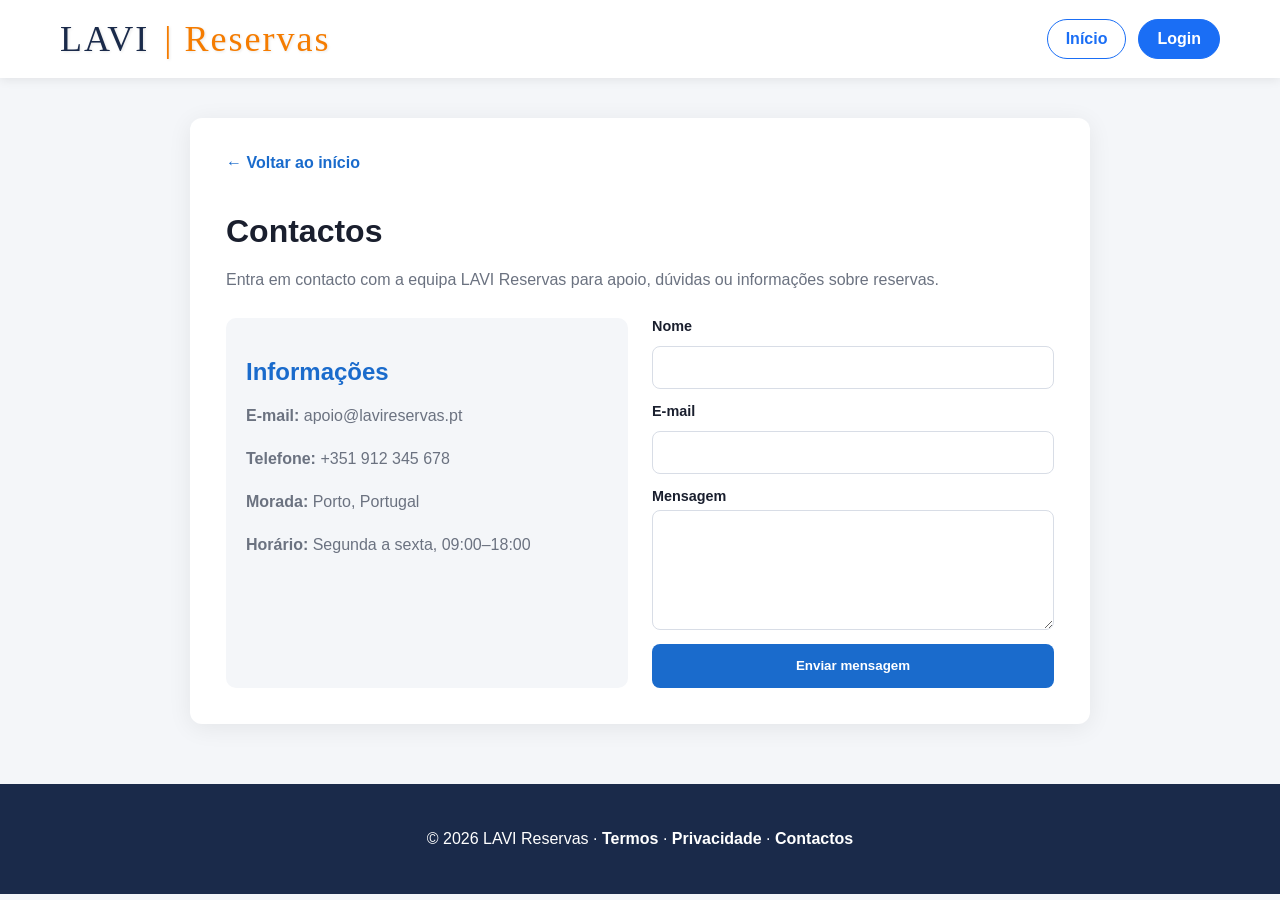
<file: contactos.html>
<!DOCTYPE html>
<html lang="pt">
<head>
  <meta charset="UTF-8">
  <meta name="viewport" content="width=device-width, initial-scale=1.0">
  <title>LAVI Reservas — Contactos</title>
  <link rel="stylesheet" href="styles/style.css">

  <style>
    body {
      background: #f4f6f9;
      color: #1a1f2e;
      font-family: Arial, sans-serif;
      margin: 0;
    }

    .contact-page {
      max-width: 900px;
      margin: 40px auto;
      background: white;
      padding: 36px;
      border-radius: 12px;
      box-shadow: 0 4px 24px rgba(0,0,0,0.07);
    }

    .contact-page h1 {
      margin-bottom: 10px;
    }

    .contact-page p {
      color: #6b7280;
      line-height: 1.7;
      margin-bottom: 20px;
    }

    .contact-grid {
      display: grid;
      grid-template-columns: 1fr 1fr;
      gap: 24px;
      margin-top: 24px;
    }

    .contact-info {
      background: #f4f6f9;
      padding: 20px;
      border-radius: 10px;
    }

    .contact-info h2 {
      margin-bottom: 12px;
      color: #1a6bcc;
    }

    .contact-info p {
      margin-bottom: 10px;
    }

    .contact-form {
      display: flex;
      flex-direction: column;
      gap: 14px;
    }

    .contact-form label {
      display: flex;
      flex-direction: column;
      gap: 6px;
      font-size: 0.9rem;
      font-weight: 600;
    }

    .contact-form input,
    .contact-form textarea {
      border: 1.5px solid #d8dde6;
      border-radius: 8px;
      padding: 12px;
      font-family: inherit;
      font-size: 0.95rem;
    }

    .contact-form textarea {
      min-height: 120px;
      resize: vertical;
    }

    .contact-form button {
      height: 44px;
      background: #1a6bcc;
      color: white;
      border: none;
      border-radius: 8px;
      font-weight: 700;
      cursor: pointer;
    }

    .contact-form button:hover {
      background: #155bb0;
    }

    .mensagem-contacto {
      display: none;
      margin-top: 14px;
      padding: 12px;
      border-radius: 8px;
      background: #dcfce7;
      color: #16a34a;
      font-weight: 600;
    }

    .mensagem-contacto.visivel {
      display: block;
    }

    .back-link {
      display: inline-block;
      margin-bottom: 20px;
      color: #1a6bcc;
      text-decoration: none;
      font-weight: 600;
    }

    .back-link:hover {
      text-decoration: underline;
    }

    @media (max-width: 768px) {
      .contact-grid {
        grid-template-columns: 1fr;
      }
    }
  </style>
</head>

<body>

  <header class="header">
    <div class="logo">LAVI <span>| Reservas</span></div>

    <nav class="nav">
      <a class="nav-btn" href="index.html">Início</a>
      <a class="nav-btn login-btn" href="login.html">Login</a>
    </nav>
  </header>

  <main class="contact-page">
    <a href="index.html" class="back-link">← Voltar ao início</a>

    <h1>Contactos</h1>
    <p>
      Entra em contacto com a equipa LAVI Reservas para apoio, dúvidas ou informações
      sobre reservas.
    </p>

    <div class="contact-grid">
      <div class="contact-info">
        <h2>Informações</h2>

        <p><strong>E-mail:</strong> apoio@lavireservas.pt</p>
        <p><strong>Telefone:</strong> +351 912 345 678</p>
        <p><strong>Morada:</strong> Porto, Portugal</p>
        <p><strong>Horário:</strong> Segunda a sexta, 09:00–18:00</p>
      </div>

      <form class="contact-form" id="contact-form">
        <label>
          Nome
          <input type="text" id="contact-nome" required>
        </label>

        <label>
          E-mail
          <input type="email" id="contact-email" required>
        </label>

        <label>
          Mensagem
          <textarea id="contact-mensagem" required></textarea>
        </label>

        <button type="submit">Enviar mensagem</button>

        <div class="mensagem-contacto" id="mensagem-contacto">
          Mensagem enviada com sucesso. A equipa LAVI responderá em breve.
        </div>
      </form>
    </div>
  </main>

  <footer>
    <p>
      © 2026 LAVI Reservas ·
      <a href="termos.html">Termos</a> ·
      <a href="privacidade.html">Privacidade</a> ·
      <a href="contactos.html">Contactos</a>
    </p>
  </footer>

  <script>
    document.getElementById('contact-form').addEventListener('submit', function(event) {
      event.preventDefault();

      document.getElementById('mensagem-contacto').classList.add('visivel');
      this.reset();
    });
  </script>

</body>
</html>
</file>
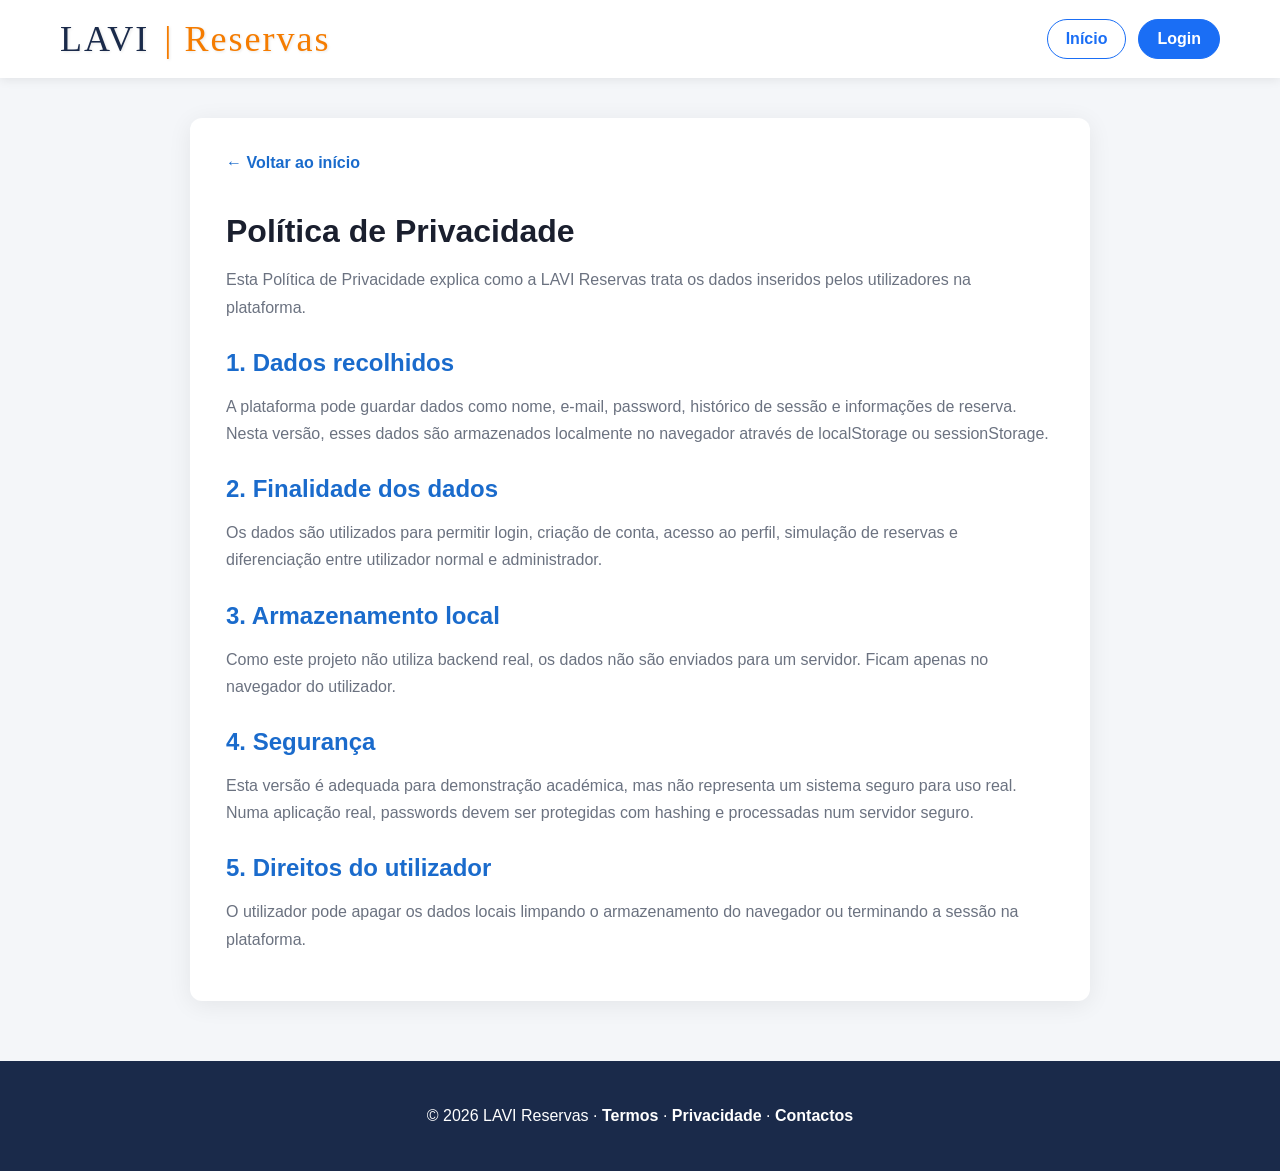
<file: privacidade.html>
<!DOCTYPE html>
<html lang="pt">
<head>
  <meta charset="UTF-8">
  <meta name="viewport" content="width=device-width, initial-scale=1.0">
  <title>LAVI Reservas — Privacidade</title>
  <link rel="stylesheet" href="styles/style.css">

  <style>
    body {
      background: #f4f6f9;
      color: #1a1f2e;
      font-family: Arial, sans-serif;
      margin: 0;
    }

    .legal-page {
      max-width: 900px;
      margin: 40px auto;
      background: white;
      padding: 36px;
      border-radius: 12px;
      box-shadow: 0 4px 24px rgba(0,0,0,0.07);
    }

    .legal-page h1 {
      margin-bottom: 16px;
    }

    .legal-page h2 {
      margin-top: 28px;
      margin-bottom: 10px;
      color: #1a6bcc;
    }

    .legal-page p {
      color: #6b7280;
      line-height: 1.7;
      margin-bottom: 12px;
    }

    .back-link {
      display: inline-block;
      margin-bottom: 20px;
      color: #1a6bcc;
      text-decoration: none;
      font-weight: 600;
    }

    .back-link:hover {
      text-decoration: underline;
    }
  </style>
</head>

<body>

  <header class="header">
    <div class="logo">LAVI <span>| Reservas</span></div>

    <nav class="nav">
      <a class="nav-btn" href="index.html">Início</a>
      <a class="nav-btn login-btn" href="login.html">Login</a>
    </nav>
  </header>

  <main class="legal-page">
    <a href="index.html" class="back-link">← Voltar ao início</a>

    <h1>Política de Privacidade</h1>

    <p>
      Esta Política de Privacidade explica como a LAVI Reservas trata os dados inseridos
      pelos utilizadores na plataforma.
    </p>

    <h2>1. Dados recolhidos</h2>
    <p>
      A plataforma pode guardar dados como nome, e-mail, password, histórico de sessão
      e informações de reserva. Nesta versão, esses dados são armazenados localmente no
      navegador através de localStorage ou sessionStorage.
    </p>

    <h2>2. Finalidade dos dados</h2>
    <p>
      Os dados são utilizados para permitir login, criação de conta, acesso ao perfil,
      simulação de reservas e diferenciação entre utilizador normal e administrador.
    </p>

    <h2>3. Armazenamento local</h2>
    <p>
      Como este projeto não utiliza backend real, os dados não são enviados para um servidor.
      Ficam apenas no navegador do utilizador.
    </p>

    <h2>4. Segurança</h2>
    <p>
      Esta versão é adequada para demonstração académica, mas não representa um sistema
      seguro para uso real. Numa aplicação real, passwords devem ser protegidas com hashing
      e processadas num servidor seguro.
    </p>

    <h2>5. Direitos do utilizador</h2>
    <p>
      O utilizador pode apagar os dados locais limpando o armazenamento do navegador ou
      terminando a sessão na plataforma.
    </p>
  </main>

  <footer>
    <p>
      © 2026 LAVI Reservas ·
      <a href="termos.html">Termos</a> ·
      <a href="privacidade.html">Privacidade</a> ·
      <a href="contactos.html">Contactos</a>
    </p>
  </footer>

</body>
</html>
</file>
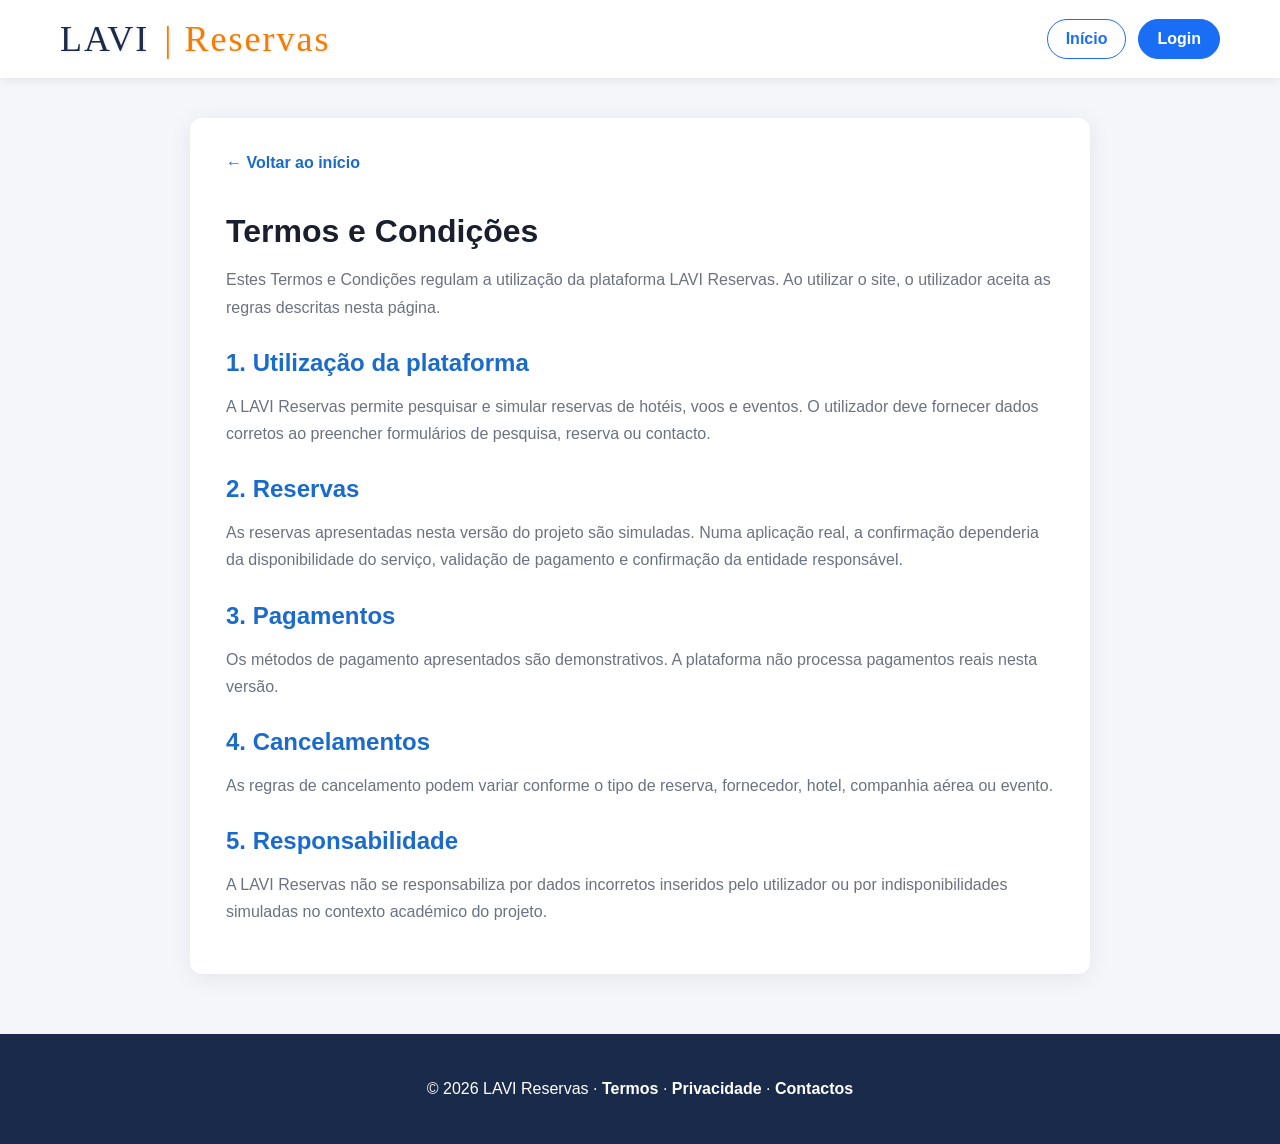
<file: termos.html>
<!DOCTYPE html>
<html lang="pt">
<head>
  <meta charset="UTF-8">
  <meta name="viewport" content="width=device-width, initial-scale=1.0">
  <title>LAVI Reservas — Termos</title>
  <link rel="stylesheet" href="styles/style.css">

  <style>
    body {
      background: #f4f6f9;
      color: #1a1f2e;
      font-family: Arial, sans-serif;
      margin: 0;
    }

    .legal-page {
      max-width: 900px;
      margin: 40px auto;
      background: white;
      padding: 36px;
      border-radius: 12px;
      box-shadow: 0 4px 24px rgba(0,0,0,0.07);
    }

    .legal-page h1 {
      margin-bottom: 16px;
    }

    .legal-page h2 {
      margin-top: 28px;
      margin-bottom: 10px;
      color: #1a6bcc;
    }

    .legal-page p {
      color: #6b7280;
      line-height: 1.7;
      margin-bottom: 12px;
    }

    .back-link {
      display: inline-block;
      margin-bottom: 20px;
      color: #1a6bcc;
      text-decoration: none;
      font-weight: 600;
    }

    .back-link:hover {
      text-decoration: underline;
    }
  </style>
</head>

<body>

  <header class="header">
    <div class="logo">LAVI <span>| Reservas</span></div>

    <nav class="nav">
      <a class="nav-btn" href="index.html">Início</a>
      <a class="nav-btn login-btn" href="login.html">Login</a>
    </nav>
  </header>

  <main class="legal-page">
    <a href="index.html" class="back-link">← Voltar ao início</a>

    <h1>Termos e Condições</h1>

    <p>
      Estes Termos e Condições regulam a utilização da plataforma LAVI Reservas.
      Ao utilizar o site, o utilizador aceita as regras descritas nesta página.
    </p>

    <h2>1. Utilização da plataforma</h2>
    <p>
      A LAVI Reservas permite pesquisar e simular reservas de hotéis, voos e eventos.
      O utilizador deve fornecer dados corretos ao preencher formulários de pesquisa,
      reserva ou contacto.
    </p>

    <h2>2. Reservas</h2>
    <p>
      As reservas apresentadas nesta versão do projeto são simuladas. Numa aplicação real,
      a confirmação dependeria da disponibilidade do serviço, validação de pagamento e
      confirmação da entidade responsável.
    </p>

    <h2>3. Pagamentos</h2>
    <p>
      Os métodos de pagamento apresentados são demonstrativos. A plataforma não processa
      pagamentos reais nesta versão.
    </p>

    <h2>4. Cancelamentos</h2>
    <p>
      As regras de cancelamento podem variar conforme o tipo de reserva, fornecedor,
      hotel, companhia aérea ou evento.
    </p>

    <h2>5. Responsabilidade</h2>
    <p>
      A LAVI Reservas não se responsabiliza por dados incorretos inseridos pelo utilizador
      ou por indisponibilidades simuladas no contexto académico do projeto.
    </p>
  </main>

  <footer>
    <p>
      © 2026 LAVI Reservas ·
      <a href="termos.html">Termos</a> ·
      <a href="privacidade.html">Privacidade</a> ·
      <a href="contactos.html">Contactos</a>
    </p>
  </footer>

</body>
</html>
</file>
<file: styles/style.css>
* {
  box-sizing: border-box;
}

body {
  margin: 0;
  font-family: Arial, sans-serif;
  background-color: #f4f4f4;
  color: #222;
}

.header {
  display: flex;
  justify-content: space-between;
  align-items: center;

  padding: 18px 60px;

  background: white;

  box-shadow: 0 2px 10px rgba(0,0,0,0.08);

  position: sticky;
  top: 0;

  z-index: 100;
}

#nav-auth {
  display: flex;
  align-items: center;
  gap: 12px;
}

.btn-nav-sair {
  padding: 7px 16px;
  border: none;
  border-radius: 7px;
  background: #dc2626;
  color: white;
  font-weight: 600;
  cursor: pointer;
  font-family: inherit;
}

.btn-nav-sair:hover {
  background: #b91c1c;
}

.logo span {
  color: #f57c00;
  font-size: inherit;
  font-weight: inherit;
  margin-left: 4px;
}

.autocomplete-container{

position:relative;

width:100%;

}

#sugestoes{

position:absolute;

top:100%;

left:0;

width:100%;

background:white;

border-radius:10px;

box-shadow:0 4px 12px rgba(0,0,0,0.12);

overflow:hidden;

z-index:1000;

}

.opcao{

padding:12px;

cursor:pointer;

transition:0.2s;

}

.opcao:hover{

background:#eef4ff;

}

.logo {

font-family: 'DM Serif Display', serif;

font-size: 36px;

color:#1a2a4a;

letter-spacing:2px;

text-shadow:
1px 1px 3px rgba(0,0,0,0.1);

}

.nav {
  display: flex;
  gap: 12px;
  align-items: center;
}

.nav-btn {
  text-decoration: none;
  color: #1a6ef5;
  background-color: white;

  padding: 10px 18px;
  border: 1px solid #1a6ef5;
  border-radius: 25px;

  font-weight: 600;
  transition: 0.3s;
}

.nav-btn:hover {
  background-color: #1a6ef5;
  color: white;
  transform: translateY(-2px);
  box-shadow: 0 4px 12px rgba(26,110,245,0.25);
}

.login-btn {
  background-color: #1a6ef5;
  color: white;
}

.login-btn:hover {
  background-color: #1559c7;
}

.nav a:hover {
  text-decoration: underline;
}

.hero {
  position: relative;
  min-height: 380px;
  width: 100%;
  margin: 0;
  padding: 40px 20px;

  display: flex;
  align-items: center;
  justify-content: center;
  text-align: center;

  color: white;
  border-radius: 16px;
  overflow: hidden;

  box-shadow: inset 0 0 0 4px #f57c00;
}

.hero-slide {
  position: absolute;
  inset: 0;

  background-size: cover;
  background-position: center;
  background-repeat: no-repeat;

  opacity: 0;
  transform: scale(1.03);
  transition: opacity 1s ease-in-out, transform 4s ease;
  z-index: 1;
}

.hero-slide.active {
  opacity: 1;
  transform: scale(1);
}

.hero-overlay {
  position: absolute;
  inset: 0;
  background: rgba(0, 0, 0, 0.45);
  z-index: 2;
}

.hero-content {
  position: relative;
  z-index: 3;
  max-width: 700px;
}

.hero h1 {
  font-size: 2.8rem;
  margin-bottom: 14px;
}

.hero p {
  font-size: 1.1rem;
  margin-bottom: 22px;
}

.hero-btn {
  display: inline-block;
  background-color: #f57c00;
  color: white;
  text-decoration: none;
  padding: 12px 22px;
  border-radius: 8px;
  font-weight: bold;
  transition: background-color 0.2s ease;
  margin-top: 20px;
}

.hero-btn:hover {
  background-color: #d96d00;
}

@keyframes fade{

from{

  opacity:0;

  transform:translateY(25px);

}

to{

  opacity:1;

  transform:translateY(0);

}

}

.hero h1 {

 font-size: 54px;

 margin-bottom: 15px;
}

.hero p {

 font-size: 20px;

 max-width: 600px;

 margin: auto;
}

.voos-destaque {
  padding: 40px 20px;
  background: #ffffff;
}

.pesquisa {
  max-width: 1100px;
  margin: -30px auto 40px;
  padding: 25px;

  background-color: white;
  border-radius: 18px;

  box-shadow: 0 5px 20px rgba(0,0,0,0.08);

  position: relative;
  z-index: 10;
}

.pesquisa h2 {
  margin-top: 0;
  margin-bottom: 20px;

  color: #1a2a4a;
}

.pesquisa form {
  display: grid;
  grid-template-columns: repeat(6, 1fr);
  gap: 15px;
  align-items: end;
}

.pesquisa label {
  display: flex;
  flex-direction: column;

  font-size: 14px;
  font-weight: bold;
  color: #333;
}

.pesquisa input,
.pesquisa select {
  margin-top: 6px;
  padding: 11px;

  border: 1px solid #ccc;
  border-radius: 8px;

  outline: none;
  transition: 0.3s;
}

.pesquisa input:focus,
.pesquisa select:focus {
  border-color: #1a6ef5;
  box-shadow: 0 0 10px rgba(26,110,245,0.25);
}

.pesquisa button {
  padding: 12px;

  background-color: #1a6ef5;
  color: white;

  border: none;
  border-radius: 8px;

  font-weight: bold;
  cursor: pointer;
  transition: 0.3s;
}

.pesquisa button:hover {
  background-color: #1559c7;
  transform: translateY(-2px);
  box-shadow: 0 5px 15px rgba(26,110,245,0.4);
}

label {
  display: flex;
  flex-direction: column;
  font-size: 14px;
  font-weight: bold;
}

input,
select {

  margin-top: 6px;

  padding: 10px;

  border: 1px solid #ccc;

  border-radius: 5px;

  transition: 0.3s;

  outline: none;
}

input:focus,
select:focus {

  border-color:#1a6ef5;

  box-shadow:

  0 0 10px rgba(26,110,245,0.25);
}

footer a {
  color: inherit;
  text-decoration: none;
  font-weight: 600;
}

footer a:hover {
  color: #1a6bcc;
  text-decoration: underline;
}

button {
  padding: 11px;
  background-color: #1a6ef5;
  color: white;
  border: none;
  border-radius: 5px;
  font-weight: bold;
  cursor: pointer;
  transition:0.3s;
}

button:hover {
  background-color: #1559c7;
  transform:
  translateY(-2px);
  
  box-shadow:
  0 5px 15px rgba(26,110,245,0.4);
}

.destaques {
  max-width: 1100px;
  margin: 0 auto 40px;
  padding: 0 20px;
}

.cards {
  display: grid;
  grid-template-columns: repeat(3, 1fr);
  gap: 25px;
}

.card img {

 width:100%;

 height:200px;

 object-fit:cover;

 border-radius:18px 18px 0 0;

 display:block;

}

.card{

position:relative;

overflow:hidden;

}

.card {
  background-color: white;
  border-radius: 18px;
  padding: 0;
  overflow: hidden;
  box-shadow: 0 4px 14px rgba(0,0,0,0.12);
}

.badge {
  position: absolute;
  top: 15px;
  left: 15px;

  background-color: #1a6ef5;
  color: white;

  padding: 6px 12px;
  border-radius: 20px;

  font-size: 12px;
  font-weight: bold;

  z-index: 2;
}

.card:hover {

 transform:

 translateY(-8px);

 box-shadow:

 0 10px 25px rgba(0,0,0,0.12);
}

.card img {
  width: 100%;
  height: 170px;
  object-fit: cover;
  display: block;
  transition:0.4s;
}

.card h3,
.card p,
.card a {
  margin-left: 18px;
  margin-right: 18px;
}

.card h3 {
  margin-top: 16px;
  margin-bottom: 8px;
}

.card p {
  margin-bottom: 14px;
  color: #666;
}

.card a {
  display: inline-block;
  margin-bottom: 18px;
}

.card:hover img {

 transform:scale(1.05);
}

.card h3 {
  margin-bottom: 5px;
}

.card a {
  color: #1a6ef5;
  font-weight: bold;
  text-decoration: none;
}

.card a:hover {
  text-decoration: underline;
}

footer {

 background:#1a2a4a;

 color:white;

 padding:30px;

 text-align:center;

 margin-top:60px;
}

/* Responsividade */
@media (max-width: 768px) {
  .header {
    flex-direction: column;
    gap: 15px;
    padding: 16px;
  }

  .nav {
    flex-wrap: wrap;
    justify-content: center;
  }

  .nav-btn {
    padding: 8px 14px;
    font-size: 14px;
  }

  .pesquisa {
    margin: 20px;
  }

  .pesquisa form {
    grid-template-columns: 1fr;
  }

  .cards {
    grid-template-columns: 1fr;
  }
    .hero {
    min-height: 300px;
    margin: 16px;
    padding: 30px 16px;
  }

  .hero h1 {
    font-size: 2rem;
  }

  .hero p {
    font-size: 1rem;
  }

  .hero-btn {
    padding: 10px 18px;
    font-size: 0.95rem;
  }
}
</file>
